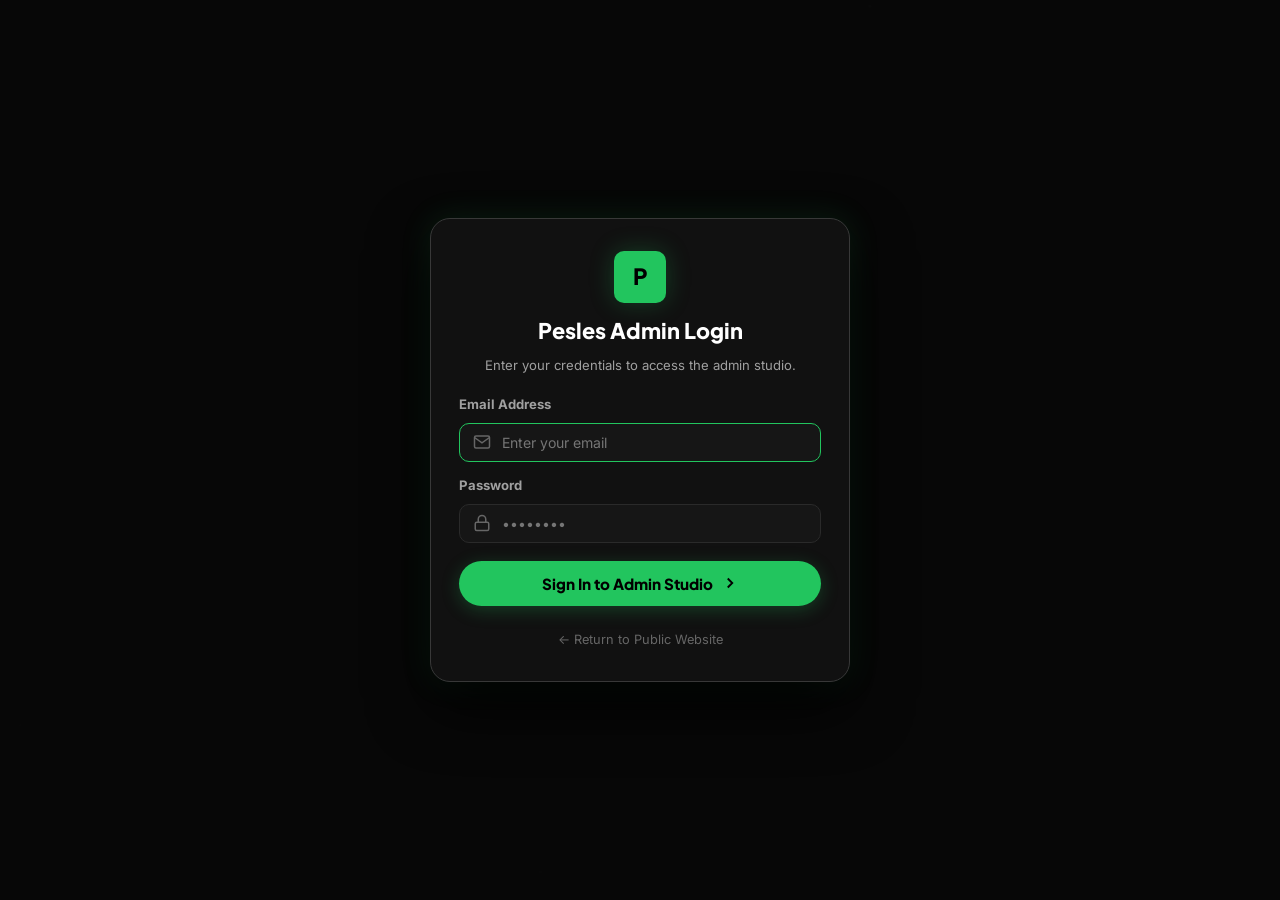
<file: admin.html>
<!DOCTYPE html>
<html lang="en">

<head>
  <meta charset="UTF-8">
  <meta name="viewport" content="width=device-width, initial-scale=1.0">
  <title>Pesles Studio — Media & Content Admin</title>
  <meta name="description" content="Manage, add, replace, and archive videos and images for Pesles Marketing website.">

  <link rel="icon" type="image/svg+xml"
    href="data:image/svg+xml,<svg xmlns='http://www.w3.org/2000/svg' viewBox='0 0 100 100'><text y='.9em' font-size='90'>⚙️</text></svg>">
  <link rel="stylesheet" href="admin.css">
</head>

<body>

  <!-- Ambient Star Background -->
  <canvas id="starCanvas"></canvas>

  <!-- Security Login Screen Overlay -->
  <div class="login-screen" id="loginScreen">
    <div class="login-card" id="loginCard">
      <div class="login-header">
        <div class="login-icon-avatar">P</div>
        <h2>Pesles Admin Login</h2>
        <p>Enter your credentials to access the admin studio.</p>
      </div>

      <!-- Error message -->
      <div class="login-error" id="loginError">
        <svg width="18" height="18" viewBox="0 0 24 24" fill="none" stroke="currentColor" stroke-width="2"><circle cx="12" cy="12" r="10"></circle><line x1="12" y1="8" x2="12" y2="12"></line><line x1="12" y1="16" x2="12.01" y2="16"></line></svg>
        <span id="loginErrorText">Invalid email or password.</span>
      </div>

      <form id="loginForm" onsubmit="handleAdminLogin(event)">
        <div class="form-group" style="margin-bottom:14px;">
          <label for="loginEmail">Email Address</label>
          <div class="input-with-icon">
            <svg class="input-icon" width="18" height="18" viewBox="0 0 24 24" fill="none" stroke="currentColor" stroke-width="2"><path d="M4 4h16c1.1 0 2 .9 2 2v12c0 1.1-.9 2-2 2H4c-1.1 0-2-.9-2-2V6c0-1.1.9-2 2-2z"></path><polyline points="22,6 12,13 2,6"></polyline></svg>
            <input type="email" id="loginEmail" class="form-input" placeholder="Enter your email" required autocomplete="email">
          </div>
        </div>


        <div class="form-group" style="margin-bottom:18px;">
          <label for="loginPassword">Password</label>
          <div class="input-with-icon">
            <svg class="input-icon" width="18" height="18" viewBox="0 0 24 24" fill="none" stroke="currentColor" stroke-width="2"><rect x="3" y="11" width="18" height="11" rx="2" ry="2"></rect><path d="M7 11V7a5 5 0 0 1 10 0v4"></path></svg>
            <input type="password" id="loginPassword" class="form-input" placeholder="••••••••" required autocomplete="current-password">
          </div>
        </div>

        <button type="submit" class="login-submit-btn">
          <span>Sign In to Admin Studio</span>
          <svg width="18" height="18" viewBox="0 0 24 24" fill="none" stroke="currentColor" stroke-width="2.5"><polyline points="9 18 15 12 9 6"></polyline></svg>
        </button>
      </form>

      <div class="login-footer-links">
        <a href="index.html">← Return to Public Website</a>
      </div>
    </div>
  </div>

  <div class="admin-layout" id="adminLayout" style="display:none;">

    <!-- Top Sticky Header -->
    <header class="admin-header">
      <div class="header-inner">
        <div class="admin-brand">
          <div class="brand-badge-icon">P</div>
          <div class="brand-text">
            <h1>Pesles Studio <span class="admin-tag">ADMIN</span></h1>
          </div>
        </div>

        <div class="header-actions">
          <a href="index.html" class="btn-secondary" title="Return to public landing page">
            <svg width="16" height="16" viewBox="0 0 24 24" fill="none" stroke="currentColor" stroke-width="2.5" stroke-linecap="round" stroke-linejoin="round">
              <line x1="19" y1="12" x2="5" y2="12"></line>
              <polyline points="12 19 5 12 12 5"></polyline>
            </svg>
            <span>View Live Site</span>
          </a>

          <button type="button" class="btn-primary" onclick="openAddMediaModal()">
            <svg width="16" height="16" viewBox="0 0 24 24" fill="none" stroke="currentColor" stroke-width="2.5" stroke-linecap="round" stroke-linejoin="round">
              <line x1="12" y1="5" x2="12" y2="19"></line>
              <line x1="5" y1="12" x2="19" y2="12"></line>
            </svg>
            <span>Add Media Asset</span>
          </button>

          <button type="button" class="btn-logout" onclick="handleAdminLogout()" title="Log out from Admin Studio">
            <svg width="15" height="15" viewBox="0 0 24 24" fill="none" stroke="currentColor" stroke-width="2"><path d="M9 21H5a2 2 0 0 1-2-2V5a2 2 0 0 1 2-2h4"></path><polyline points="16 17 21 12 16 7"></polyline><line x1="21" y1="12" x2="9" y2="12"></line></svg>
            <span>Log Out</span>
          </button>
        </div>
      </div>
    </header>


    <!-- Main Container -->
    <main class="admin-container">

      <!-- Stats Summary Row -->
      <section class="stats-grid">
        <div class="stat-card">
          <div class="stat-icon-wrap">
            <svg width="22" height="22" viewBox="0 0 24 24" fill="none" stroke="currentColor" stroke-width="2"><rect x="2" y="2" width="20" height="20" rx="2.18" ry="2.18"></rect><line x1="7" y1="2" x2="7" y2="22"></line><line x1="17" y1="2" x2="17" y2="22"></line><line x1="2" y1="12" x2="22" y2="12"></line><line x1="2" y1="7" x2="7" y2="7"></line><line x1="2" y1="17" x2="7" y2="17"></line><line x1="17" y1="17" x2="22" y2="17"></line><line x1="17" y1="7" x2="22" y2="7"></line></svg>
          </div>
          <div class="stat-data">
            <h4 id="statTotal">4</h4>
            <p>Total Assets</p>
          </div>
        </div>

        <div class="stat-card">
          <div class="stat-icon-wrap" style="color:var(--brand-green); background:var(--brand-green-bg);">
            <svg width="22" height="22" viewBox="0 0 24 24" fill="none" stroke="currentColor" stroke-width="2"><circle cx="12" cy="12" r="10"></circle><polygon points="10 8 16 12 10 16 10 8"></polygon></svg>
          </div>
          <div class="stat-data">
            <h4 id="statActive">4</h4>
            <p>Live on Website</p>
          </div>
        </div>

        <div class="stat-card">
          <div class="stat-icon-wrap" style="color:#eab308; background:rgba(234,179,8,0.1); border-color:rgba(234,179,8,0.25);">
            <svg width="22" height="22" viewBox="0 0 24 24" fill="none" stroke="currentColor" stroke-width="2"><polyline points="21 8 21 21 3 21 3 8"></polyline><rect x="1" y="3" width="22" height="5"></rect><line x1="10" y1="12" x2="14" y2="12"></line></svg>
          </div>
          <div class="stat-data">
            <h4 id="statArchived">0</h4>
            <p>Archived Assets</p>
          </div>
        </div>

        <div class="stat-card ig">
          <div class="stat-icon-wrap">
            <svg width="22" height="22" viewBox="0 0 24 24" fill="none" stroke="currentColor" stroke-width="2"><rect x="2" y="2" width="20" height="20" rx="5.5" ry="5.5"></rect><circle cx="12" cy="12" r="4.5"></circle><circle cx="17.5" cy="6.5" r="1.2" fill="currentColor"></circle></svg>
          </div>
          <div class="stat-data">
            <h4 id="statIgHandle" style="font-size:1.15rem;">@darwin.cents</h4>
            <p>Instagram Direct</p>
          </div>
        </div>
      </section>

      <!-- Tabs Navigation Bar -->
      <section class="admin-tabs-bar">
        <div class="tabs-group">
          <button type="button" class="tab-btn active" id="tabBtn-active" onclick="switchTab('active')">
            <span>🎬 Active Media</span>
            <span class="badge" id="badgeActiveCount">4</span>
          </button>
          <button type="button" class="tab-btn" id="tabBtn-archived" onclick="switchTab('archived')">
            <span>🗄️ Archive</span>
            <span class="badge" id="badgeArchivedCount">0</span>
          </button>
          <button type="button" class="tab-btn" id="tabBtn-instagram" onclick="switchTab('instagram')">
            <span>📸 Instagram Card Settings</span>
          </button>
        </div>

        <div class="tab-actions">
          <button type="button" class="btn-secondary btn-sm" onclick="resetAllDefaults()" title="Reset to initial 4 files">
            🔄 Reset to Defaults
          </button>
        </div>
      </section>

      <!-- Tab 1: Active Media (Live on site) -->
      <section class="tab-content" id="tabContent-active">
        <div class="media-section">
          <div class="section-header">
            <h2>Live Media Assets (Main Player & Playlist)</h2>
            <span style="font-size:0.8rem;color:var(--text-muted);">Card 01 is always the default main screen hero</span>
          </div>

          <div class="media-cards-grid" id="activeMediaGrid">
            <!-- Populated via admin.js -->
          </div>

          <!-- Empty State -->
          <div class="empty-state" id="emptyActiveState" style="display:none;">
            <div class="empty-icon">
              <svg width="28" height="28" viewBox="0 0 24 24" fill="none" stroke="currentColor" stroke-width="2"><circle cx="12" cy="12" r="10"></circle><line x1="12" y1="8" x2="12" y2="12"></line><line x1="12" y1="16" x2="12.01" y2="16"></line></svg>
            </div>
            <h3>No Active Media on Live Site</h3>
            <p>You have archived or deleted all media assets. Click below to add a video or restore from the archive.</p>
            <button type="button" class="btn-primary" onclick="openAddMediaModal()">+ Add New Media</button>
          </div>
        </div>
      </section>

      <!-- Tab 2: Archived Media -->
      <section class="tab-content" id="tabContent-archived" style="display:none;">
        <div class="media-section">
          <div class="section-header">
            <h2>Archived Assets (Hidden from Public)</h2>
            <span style="font-size:0.8rem;color:var(--text-muted);">Restore assets anytime back to the live site</span>
          </div>

          <div class="media-cards-grid" id="archivedMediaGrid">
            <!-- Populated via admin.js -->
          </div>

          <!-- Empty State -->
          <div class="empty-state" id="emptyArchivedState" style="display:none;">
            <div class="empty-icon">
              <svg width="28" height="28" viewBox="0 0 24 24" fill="none" stroke="currentColor" stroke-width="2"><polyline points="21 8 21 21 3 21 3 8"></polyline><rect x="1" y="3" width="22" height="5"></rect></svg>
            </div>
            <h3>Archive is Empty</h3>
            <p>When you click "Archive" on an active media card, it will safely appear here for later reuse.</p>
          </div>
        </div>
      </section>

      <!-- Tab 3: Instagram Sidebar Card Configuration -->
      <section class="tab-content" id="tabContent-instagram" style="display:none;">
        <div class="ig-config-grid">

          <!-- Configuration Form -->
          <div class="config-form-card">
            <h2 style="font-size:1.2rem;font-weight:800;">Instagram Card Settings</h2>
            <p style="font-size:0.84rem;color:var(--text-secondary);margin-top:-10px;">
              Customize the direct Instagram card shown on the right column of the website.
            </p>

            <form onsubmit="saveInstagramSettings(event)">
              <div class="form-group">
                <label for="igInputTitle">Profile Display Title</label>
                <input type="text" id="igInputTitle" class="form-input" placeholder="Darwin Cents" required>
              </div>

              <div class="form-group">
                <label for="igInputHandle">Instagram Handle</label>
                <input type="text" id="igInputHandle" class="form-input" placeholder="@darwin.cents" required>
              </div>

              <div class="form-group">
                <label for="igInputLink">Direct Redirection Link</label>
                <input type="url" id="igInputLink" class="form-input" placeholder="https://www.instagram.com/darwin.cents" required>
              </div>

              <div class="form-group">
                <label for="igInputBanner">Cover Banner Image (URL or Path)</label>
                <input type="text" id="igInputBanner" class="form-input" placeholder="vids/IG.jpg" required>
                <div style="display:flex;align-items:center;gap:10px;margin-top:4px;">
                  <label class="btn-secondary btn-sm" style="cursor:pointer;">
                    <span>📁 Upload Image</span>
                    <input type="file" id="igBannerFileInput" accept="image/*" style="display:none;">
                  </label>
                  <span style="font-size:0.75rem;color:var(--text-muted);">or keep default vids/IG.jpg</span>
                </div>
              </div>

              <div class="form-group">
                <label for="igInputMsgTitle">Callout Title</label>
                <input type="text" id="igInputMsgTitle" class="form-input" placeholder="Message me here on IG" required>
              </div>

              <div class="form-group">
                <label for="igInputMsgSub">Callout Description</label>
                <textarea id="igInputMsgSub" class="form-textarea" placeholder="Have questions, want to get started, or need 1-on-1 guidance? Send me a direct message on Instagram."></textarea>
              </div>

              <div style="padding-top:8px;">
                <button type="submit" class="btn-primary" style="width:100%;justify-content:center;padding:12px;">
                  💾 Save Instagram Settings
                </button>
              </div>
            </form>
          </div>

          <!-- Real-Time Card Preview -->
          <div>
            <h3 style="font-size:0.9rem;font-weight:700;color:var(--text-muted);margin-bottom:12px;text-transform:uppercase;letter-spacing:0.05em;">Live Preview</h3>
            <div class="media-admin-card" style="background:#111;border:1px solid #282828;">
              <div style="position:relative;width:100%;height:auto;max-height:220px;overflow:hidden;background:#0d0d0d;display:flex;align-items:center;justify-content:center;">
                <img id="igPreviewBanner" src="vids/IG.jpg" alt="Preview" style="width:100%;height:auto;max-height:220px;object-fit:contain;display:block;">
              </div>
              <div style="padding:18px;display:flex;flex-direction:column;gap:14px;">
                <div style="display:flex;align-items:center;gap:12px;">
                  <div style="width:44px;height:44px;border-radius:50%;background:linear-gradient(135deg,#833ab4,#fd1d1d,#fcaf45);display:flex;align-items:center;justify-content:center;flex-shrink:0;">
                    <svg width="22" height="22" viewBox="0 0 24 24" fill="none" stroke="white" stroke-width="1.8"><rect x="2" y="2" width="20" height="20" rx="5.5"></rect><circle cx="12" cy="12" r="4.5"></circle></svg>
                  </div>
                  <div>
                    <h4 id="igPreviewTitle" style="font-size:1.1rem;font-weight:800;">Darwin Cents</h4>
                    <span id="igPreviewHandle" style="font-size:0.8rem;color:#f472b6;font-weight:600;">@darwin.cents</span>
                  </div>
                </div>

                <div style="background:#181818;border:1px solid rgba(225,48,108,0.25);border-radius:8px;padding:12px;">
                  <span id="igPreviewMsgTitle" style="font-size:0.92rem;font-weight:800;color:#fff;display:block;margin-bottom:4px;">Message me here on IG</span>
                  <p id="igPreviewMsgSub" style="font-size:0.78rem;color:#888;">Have questions, want to get started, or need 1-on-1 guidance? Send me a direct message on Instagram.</p>
                </div>

                <div style="background:linear-gradient(135deg,#833ab4,#e1306c,#fd1d1d,#fcaf45);color:#fff;font-weight:800;font-size:0.88rem;padding:12px;border-radius:9999px;text-align:center;">
                  Message me on IG ↗
                </div>
              </div>
            </div>
          </div>

        </div>
      </section>

    </main>

  </div>

  <!-- Modal Dialog (Add / Edit / Replace Media) -->
  <div class="admin-modal-backdrop" id="mediaModal" onclick="if(event.target===this) closeModal()">
    <div class="admin-modal-dialog">
      <div class="admin-modal-header">
        <h3 id="modalTitleText">➕ Add New Media Asset</h3>
        <button type="button" class="icon-btn" onclick="closeModal()">&times;</button>
      </div>

      <form onsubmit="saveMediaForm(event)">
        <div class="admin-modal-body">
          <!-- Live Preview Container -->
          <div id="modalPreviewContainer" class="modal-preview-box"></div>

          <div class="form-group">
            <label for="mediaInputTitle">Asset Title</label>
            <input type="text" id="mediaInputTitle" class="form-input" placeholder="e.g. Masterclass Lesson 2" required>
          </div>

          <div class="form-group">
            <label for="mediaInputType">Media Type</label>
            <select id="mediaInputType" class="form-select" onchange="updateModalPreview()">
              <option value="video">MP4 Video File</option>
              <option value="image">High-Res Image (JPG / PNG)</option>
              <option value="iframe">Embed URL (Loom / YouTube / Vimeo)</option>
            </select>
          </div>

          <div class="form-group">
            <label for="mediaInputSrc">Media Source (File Path, Embed Link, or CDN URL)</label>
            <input type="text" id="mediaInputSrc" class="form-input" placeholder="e.g. vids/SCREENRECORD.mp4 or https://..." required oninput="updateModalPreview()">
            <div style="margin-top: 6px;">
              <span style="font-size:0.72rem;color:var(--text-muted);display:block;margin-bottom:4px;">Quick select existing project video:</span>
              <div class="quick-chips-group">
                <button type="button" class="quick-chip-btn" onclick="selectQuickVideo('vids/SCREENRECORD.mp4', 'Screen Record Demo')">🎥 SCREENRECORD.mp4</button>
                <button type="button" class="quick-chip-btn" onclick="selectQuickVideo('vids/IMG_7152.MP4', 'Live Session Masterclass')">🎥 IMG_7152.MP4</button>
                <button type="button" class="quick-chip-btn" onclick="selectQuickVideo('vids/IMG_8455.MOV', 'Live Session MOV')">🎥 IMG_8455.MOV</button>
                <button type="button" class="quick-chip-btn" onclick="selectQuickVideo('vids/screenrecordM (1).mp4', 'Screen Record Mobile')">🎥 screenrecordM.mp4</button>
              </div>
            </div>
          </div>

          <!-- File Upload helper -->
          <div class="form-group">
            <label for="mediaFileInput">Or Link from Device File:</label>
            <input type="file" id="mediaFileInput" class="form-input" accept="video/mp4,video/quicktime,image/*" style="padding:8px;">
            <span style="font-size:0.73rem;color:var(--text-muted);display:block;margin-top:4px;">
              💡 <em>Videos selected will link to <code>vids/filename</code>. Place the file inside your project's <code>vids/</code> folder so visitors can stream it smoothly.</em>
            </span>
            <div id="mediaFileFeedback" class="upload-feedback-badge"></div>
          </div>
        </div>

        <div class="admin-modal-footer">
          <button type="button" class="btn-secondary" onclick="closeModal()">Cancel</button>
          <button type="submit" class="btn-primary" id="mediaSaveBtn">Save Asset</button>
        </div>
      </form>
    </div>
  </div>

  <script src="admin.js"></script>

</body>

</html>
</file>
<file: admin.css>
/* ==========================================================================
   Pesles Admin Studio — Styling
   ========================================================================== */

@import url('https://fonts.googleapis.com/css2?family=Inter:wght@300;400;500;600;700;800&family=Plus+Jakarta+Sans:wght@600;700;800&display=swap');

:root {
  --bg-root:            #080808;
  --bg-surface:         #111111;
  --bg-surface-2:       #161616;
  --bg-card:            #1a1a1a;
  --bg-card-hover:      #222222;
  --bg-header:          rgba(13, 13, 13, 0.92);

  --border:             #222222;
  --border-mid:         #2a2a2a;
  --border-light:       #383838;

  --text-primary:       #ffffff;
  --text-secondary:     #a0a0a0;
  --text-muted:         #666666;

  --brand-green:        #22c55e;
  --brand-green-bg:     rgba(34, 197, 94, 0.12);
  --brand-green-border: rgba(34, 197, 94, 0.3);
  --brand-green-glow:   rgba(34, 197, 94, 0.25);

  --ig-gradient:        linear-gradient(135deg, #833ab4 0%, #e1306c 40%, #fd1d1d 75%, #fcaf45 100%);
  --ig-glow:            rgba(225, 48, 108, 0.4);

  --radius-sm:          6px;
  --radius-md:          10px;
  --radius-lg:          14px;
  --radius-xl:          20px;
  --radius-pill:        9999px;

  --transition:         0.18s cubic-bezier(0.4, 0, 0.2, 1);
}

*, *::before, *::after {
  box-sizing: border-box;
  margin: 0;
  padding: 0;
}

body {
  font-family: 'Inter', -apple-system, BlinkMacSystemFont, sans-serif;
  background-color: var(--bg-root);
  color: var(--text-primary);
  line-height: 1.5;
  -webkit-font-smoothing: antialiased;
  min-height: 100vh;
  overflow-x: hidden;
}

a {
  color: inherit;
  text-decoration: none;
}

button {
  font-family: inherit;
  cursor: pointer;
  border: none;
  background: none;
}

/* Background Canvas */
#starCanvas {
  position: fixed;
  inset: 0;
  width: 100%;
  height: 100%;
  z-index: 0;
  pointer-events: none;
}

.admin-layout {
  position: relative;
  z-index: 1;
  min-height: 100vh;
  display: flex;
  flex-direction: column;
}

/* ==========================================================================
   Header
   ========================================================================== */
.admin-header {
  position: sticky;
  top: 0;
  z-index: 100;
  background: var(--bg-header);
  backdrop-filter: blur(16px);
  -webkit-backdrop-filter: blur(16px);
  border-bottom: 1px solid var(--border);
  height: 62px;
}

.header-inner {
  max-width: 1300px;
  margin: 0 auto;
  padding: 0 24px;
  height: 100%;
  display: flex;
  align-items: center;
  justify-content: space-between;
}

.admin-brand {
  display: flex;
  align-items: center;
  gap: 12px;
}

.brand-badge-icon {
  width: 34px;
  height: 34px;
  border-radius: var(--radius-sm);
  background: var(--brand-green);
  color: #000;
  display: flex;
  align-items: center;
  justify-content: center;
  font-family: 'Plus Jakarta Sans', sans-serif;
  font-weight: 800;
  font-size: 0.95rem;
}

.brand-text h1 {
  font-family: 'Plus Jakarta Sans', sans-serif;
  font-size: 1.05rem;
  font-weight: 800;
  color: var(--text-primary);
  display: flex;
  align-items: center;
  gap: 8px;
}

.admin-tag {
  font-size: 0.65rem;
  font-weight: 700;
  text-transform: uppercase;
  letter-spacing: 0.06em;
  background: var(--brand-green-bg);
  border: 1px solid var(--brand-green-border);
  color: var(--brand-green);
  padding: 2px 7px;
  border-radius: var(--radius-pill);
}

.header-actions {
  display: flex;
  align-items: center;
  gap: 12px;
}

.btn-secondary {
  display: inline-flex;
  align-items: center;
  gap: 7px;
  padding: 8px 16px;
  border-radius: var(--radius-pill);
  border: 1px solid var(--border-mid);
  background: var(--bg-surface);
  color: var(--text-secondary);
  font-size: 0.85rem;
  font-weight: 600;
  transition: all var(--transition);
}

.btn-secondary:hover {
  color: #fff;
  border-color: var(--border-light);
  background: var(--bg-card);
  transform: translateY(-1px);
}

.btn-primary {
  display: inline-flex;
  align-items: center;
  gap: 7px;
  padding: 9px 18px;
  border-radius: var(--radius-pill);
  background: var(--brand-green);
  color: #000;
  font-size: 0.85rem;
  font-weight: 800;
  transition: all var(--transition);
  box-shadow: 0 4px 14px var(--brand-green-glow);
}

.btn-primary:hover {
  background: #16a34a;
  transform: translateY(-1px);
  box-shadow: 0 6px 20px rgba(34, 197, 94, 0.4);
}

/* ==========================================================================
   Main Container & Stats
   ========================================================================== */
.admin-container {
  max-width: 1300px;
  width: 100%;
  margin: 28px auto 80px;
  padding: 0 24px;
  display: flex;
  flex-direction: column;
  gap: 28px;
}

/* Stats Row */
.stats-grid {
  display: grid;
  grid-template-columns: repeat(auto-fit, minmax(220px, 1fr));
  gap: 16px;
}

.stat-card {
  background: var(--bg-surface);
  border: 1px solid var(--border);
  border-radius: var(--radius-lg);
  padding: 18px 20px;
  display: flex;
  align-items: center;
  gap: 16px;
  transition: border-color var(--transition);
}

.stat-card:hover {
  border-color: var(--border-light);
}

.stat-icon-wrap {
  width: 44px;
  height: 44px;
  border-radius: var(--radius-md);
  background: var(--bg-surface-2);
  border: 1px solid var(--border-mid);
  display: flex;
  align-items: center;
  justify-content: center;
  color: var(--brand-green);
  flex-shrink: 0;
}

.stat-card.ig .stat-icon-wrap {
  color: #f472b6;
  background: rgba(225, 48, 108, 0.1);
  border-color: rgba(225, 48, 108, 0.3);
}

.stat-data h4 {
  font-family: 'Plus Jakarta Sans', sans-serif;
  font-size: 1.4rem;
  font-weight: 800;
  color: var(--text-primary);
  line-height: 1.1;
}

.stat-data p {
  font-size: 0.76rem;
  font-weight: 600;
  color: var(--text-muted);
  text-transform: uppercase;
  letter-spacing: 0.04em;
  margin-top: 2px;
}

/* ==========================================================================
   Navigation Tabs
   ========================================================================== */
.admin-tabs-bar {
  display: flex;
  align-items: center;
  justify-content: space-between;
  border-bottom: 1px solid var(--border);
  padding-bottom: 12px;
  gap: 16px;
  flex-wrap: wrap;
}

.tabs-group {
  display: flex;
  gap: 8px;
  background: var(--bg-surface);
  border: 1px solid var(--border);
  padding: 4px;
  border-radius: var(--radius-pill);
}

.tab-btn {
  display: inline-flex;
  align-items: center;
  gap: 8px;
  padding: 8px 18px;
  border-radius: var(--radius-pill);
  font-size: 0.84rem;
  font-weight: 600;
  color: var(--text-secondary);
  transition: all var(--transition);
}

.tab-btn:hover {
  color: #fff;
}

.tab-btn.active {
  background: var(--brand-green);
  color: #000;
  font-weight: 700;
  box-shadow: 0 2px 10px var(--brand-green-glow);
}

.tab-btn .badge {
  background: rgba(0, 0, 0, 0.25);
  font-size: 0.7rem;
  padding: 2px 7px;
  border-radius: var(--radius-pill);
}

.tab-btn.active .badge {
  background: rgba(0, 0, 0, 0.4);
  color: #fff;
}

.tab-actions {
  display: flex;
  align-items: center;
  gap: 10px;
}

/* ==========================================================================
   Media Cards Grid
   ========================================================================== */
.media-section {
  display: flex;
  flex-direction: column;
  gap: 18px;
}

.section-header {
  display: flex;
  align-items: center;
  justify-content: space-between;
}

.section-header h2 {
  font-family: 'Plus Jakarta Sans', sans-serif;
  font-size: 1.25rem;
  font-weight: 800;
  color: var(--text-primary);
  display: flex;
  align-items: center;
  gap: 10px;
}

.media-cards-grid {
  display: grid;
  grid-template-columns: repeat(auto-fill, minmax(290px, 1fr));
  gap: 20px;
}

/* Single Media Card */
.media-admin-card {
  background: var(--bg-surface);
  border: 1px solid var(--border);
  border-radius: var(--radius-lg);
  overflow: hidden;
  display: flex;
  flex-direction: column;
  transition: all var(--transition);
  position: relative;
}

.media-admin-card:hover {
  border-color: var(--border-light);
  transform: translateY(-3px);
  box-shadow: 0 12px 30px rgba(0, 0, 0, 0.5);
}

.media-admin-card.is-main {
  border-color: var(--brand-green-border);
}

/* Card Preview Header */
.media-preview-box {
  position: relative;
  width: 100%;
  aspect-ratio: 16 / 9;
  background: #000;
  overflow: hidden;
}

.media-preview-box video,
.media-preview-box img {
  width: 100%;
  height: 100%;
  object-fit: cover;
  display: block;
}

.media-preview-box iframe {
  width: 100%;
  height: 100%;
  border: none;
}

.badge-top-left {
  position: absolute;
  top: 10px;
  left: 10px;
  display: flex;
  gap: 6px;
}

.card-num-badge {
  font-family: 'Plus Jakarta Sans', sans-serif;
  font-size: 0.72rem;
  font-weight: 800;
  padding: 3px 8px;
  border-radius: var(--radius-sm);
  background: rgba(0, 0, 0, 0.75);
  backdrop-filter: blur(6px);
  border: 1px solid rgba(255, 255, 255, 0.2);
  color: #fff;
}

.card-num-badge.main {
  background: var(--brand-green);
  border-color: var(--brand-green);
  color: #000;
}

.card-type-badge {
  font-size: 0.68rem;
  font-weight: 700;
  padding: 3px 8px;
  border-radius: var(--radius-sm);
  background: rgba(0, 0, 0, 0.75);
  backdrop-filter: blur(6px);
  color: var(--text-secondary);
  border: 1px solid rgba(255, 255, 255, 0.12);
  text-transform: uppercase;
}

/* Card Body Content */
.media-card-details {
  padding: 16px;
  display: flex;
  flex-direction: column;
  gap: 12px;
  flex: 1;
}

.media-card-details h3 {
  font-family: 'Plus Jakarta Sans', sans-serif;
  font-size: 1rem;
  font-weight: 700;
  color: var(--text-primary);
  line-height: 1.3;
}

.media-src-path {
  font-size: 0.75rem;
  color: var(--text-muted);
  font-family: monospace;
  white-space: nowrap;
  overflow: hidden;
  text-overflow: ellipsis;
  background: var(--bg-surface-2);
  padding: 4px 8px;
  border-radius: var(--radius-sm);
}

/* Actions Footer */
.media-card-actions {
  display: flex;
  align-items: center;
  justify-content: space-between;
  padding-top: 12px;
  border-top: 1px solid var(--border);
  margin-top: auto;
  gap: 6px;
}

.action-btn-group {
  display: flex;
  align-items: center;
  gap: 4px;
}

.icon-btn {
  width: 32px;
  height: 32px;
  border-radius: var(--radius-sm);
  border: 1px solid var(--border-mid);
  background: var(--bg-surface-2);
  color: var(--text-secondary);
  display: flex;
  align-items: center;
  justify-content: center;
  transition: all var(--transition);
}

.icon-btn:hover {
  color: #fff;
  border-color: var(--border-light);
  background: var(--bg-card-hover);
}

.icon-btn.danger:hover {
  color: #ef4444;
  border-color: rgba(239, 68, 68, 0.4);
  background: rgba(239, 68, 68, 0.1);
}

.btn-sm {
  padding: 6px 12px;
  font-size: 0.78rem;
  font-weight: 700;
  border-radius: var(--radius-pill);
}

/* Empty State */
.empty-state {
  background: var(--bg-surface);
  border: 1px dashed var(--border-mid);
  border-radius: var(--radius-lg);
  padding: 50px 24px;
  text-align: center;
  display: flex;
  flex-direction: column;
  align-items: center;
  gap: 14px;
}

.empty-icon {
  width: 56px;
  height: 56px;
  border-radius: 50%;
  background: var(--bg-surface-2);
  color: var(--text-muted);
  display: flex;
  align-items: center;
  justify-content: center;
}

.empty-state h3 {
  font-size: 1.1rem;
  font-weight: 700;
}

.empty-state p {
  color: var(--text-secondary);
  font-size: 0.85rem;
  max-width: 380px;
}

/* ==========================================================================
   Instagram Configuration Panel
   ========================================================================== */
.ig-config-grid {
  display: grid;
  grid-template-columns: 1fr 340px;
  gap: 28px;
  align-items: start;
}

.config-form-card {
  background: var(--bg-surface);
  border: 1px solid var(--border);
  border-radius: var(--radius-lg);
  padding: 24px;
  display: flex;
  flex-direction: column;
  gap: 20px;
}

.form-group {
  display: flex;
  flex-direction: column;
  gap: 8px;
}

.form-group label {
  font-size: 0.82rem;
  font-weight: 700;
  color: var(--text-secondary);
}

.form-input,
.form-select,
.form-textarea {
  width: 100%;
  background: var(--bg-surface-2);
  border: 1px solid var(--border-mid);
  border-radius: var(--radius-md);
  padding: 10px 14px;
  color: #fff;
  font-family: inherit;
  font-size: 0.88rem;
  outline: none;
  transition: border-color var(--transition);
}

.form-input:focus,
.form-select:focus,
.form-textarea:focus {
  border-color: var(--brand-green);
}

.form-textarea {
  min-height: 80px;
  resize: vertical;
}

/* ==========================================================================
   Modal Dialogs (Add / Edit / Replace)
   ========================================================================== */
.admin-modal-backdrop {
  display: none;
  position: fixed;
  inset: 0;
  z-index: 1000;
  background: rgba(0, 0, 0, 0.8);
  backdrop-filter: blur(10px);
  -webkit-backdrop-filter: blur(10px);
  align-items: center;
  justify-content: center;
  padding: 20px;
}

.admin-modal-backdrop.active {
  display: flex;
}

.admin-modal-dialog {
  background: var(--bg-surface);
  border: 1px solid var(--border-light);
  border-radius: var(--radius-xl);
  width: 100%;
  max-width: 520px;
  overflow: hidden;
  box-shadow: 0 24px 60px rgba(0, 0, 0, 0.8);
  animation: modal-pop 0.22s var(--transition);
}

@keyframes modal-pop {
  from { opacity: 0; transform: scale(0.95) translateY(12px); }
  to   { opacity: 1; transform: scale(1) translateY(0); }
}

.admin-modal-header {
  display: flex;
  align-items: center;
  justify-content: space-between;
  padding: 18px 22px;
  border-bottom: 1px solid var(--border);
}

.admin-modal-header h3 {
  font-family: 'Plus Jakarta Sans', sans-serif;
  font-size: 1.15rem;
  font-weight: 800;
  color: var(--text-primary);
}

.admin-modal-body {
  padding: 22px;
  display: flex;
  flex-direction: column;
  gap: 16px;
  max-height: 80vh;
  overflow-y: auto;
}

.admin-modal-footer {
  display: flex;
  align-items: center;
  justify-content: flex-end;
  gap: 10px;
  padding: 16px 22px;
  border-top: 1px solid var(--border);
  background: var(--bg-surface-2);
}

/* Modal Live Preview & Helpers */
.modal-preview-box {
  width: 100%;
  aspect-ratio: 16 / 9;
  background: #000;
  border-radius: var(--radius-md);
  overflow: hidden;
  border: 1px solid var(--border-light);
  display: none;
  box-shadow: 0 8px 24px rgba(0, 0, 0, 0.5);
}

.modal-preview-box video,
.modal-preview-box img {
  width: 100%;
  height: 100%;
  object-fit: cover;
  display: block;
}

.modal-preview-box iframe {
  width: 100%;
  height: 100%;
  border: none;
  display: block;
}

.preview-error {
  display: flex;
  align-items: center;
  justify-content: center;
  height: 100%;
  padding: 14px;
  font-size: 0.78rem;
  color: #fca5a5;
  text-align: center;
  background: rgba(239, 68, 68, 0.1);
}

.quick-chips-group {
  display: flex;
  flex-wrap: wrap;
  gap: 6px;
  margin-top: 4px;
}

.quick-chip-btn {
  background: var(--bg-surface-2);
  border: 1px solid var(--border-light);
  color: var(--text-secondary);
  font-size: 0.72rem;
  font-weight: 600;
  padding: 4px 10px;
  border-radius: var(--radius-pill);
  cursor: pointer;
  transition: all var(--transition);
  display: inline-flex;
  align-items: center;
  gap: 4px;
}

.quick-chip-btn:hover {
  background: var(--brand-green);
  border-color: var(--brand-green);
  color: #000;
  transform: translateY(-1px);
}

.upload-feedback-badge {
  margin-top: 8px;
  padding: 9px 12px;
  border-radius: var(--radius-sm);
  font-size: 0.76rem;
  line-height: 1.45;
  display: none;
}

.upload-feedback-badge.success {
  background: rgba(34, 197, 94, 0.12);
  border: 1px solid rgba(34, 197, 94, 0.35);
  color: #86efac;
}

.upload-feedback-badge.warning {
  background: rgba(234, 179, 8, 0.12);
  border: 1px solid rgba(234, 179, 8, 0.35);
  color: #fde047;
}

/* Toast notifications */
.toast-msg {
  position: fixed;
  bottom: 24px;
  right: 24px;
  z-index: 2000;
  background: #111;
  border: 1px solid var(--brand-green);
  color: #fff;
  padding: 12px 20px;
  border-radius: var(--radius-pill);
  box-shadow: 0 10px 30px rgba(0,0,0,0.8), 0 0 20px rgba(34,197,94,0.3);
  font-size: 0.88rem;
  font-weight: 700;
  display: flex;
  align-items: center;
  gap: 10px;
  animation: toast-in 0.3s ease;
}

@keyframes toast-in {
  from { opacity: 0; transform: translateY(16px); }
  to   { opacity: 1; transform: translateY(0); }
}

/* ==========================================================================
   Admin Authentication Screen & Login Modal
   ========================================================================== */
.login-screen {
  position: fixed;
  inset: 0;
  z-index: 2000;
  background: rgba(8, 8, 8, 0.95);
  backdrop-filter: blur(20px);
  -webkit-backdrop-filter: blur(20px);
  display: flex;
  align-items: center;
  justify-content: center;
  padding: 20px;
}

.login-card {
  background: var(--bg-surface);
  border: 1px solid var(--border-light);
  border-radius: var(--radius-xl);
  width: 100%;
  max-width: 420px;
  padding: 32px 28px;
  display: flex;
  flex-direction: column;
  gap: 20px;
  box-shadow: 0 24px 60px rgba(0, 0, 0, 0.9), 0 0 30px rgba(34, 197, 94, 0.15);
  animation: login-pop 0.3s cubic-bezier(0.34, 1.56, 0.64, 1);
}

@keyframes login-pop {
  from { opacity: 0; transform: scale(0.92) translateY(16px); }
  to   { opacity: 1; transform: scale(1) translateY(0); }
}

.login-card.shake {
  animation: login-shake 0.4s ease;
}

@keyframes login-shake {
  0%, 100% { transform: translateX(0); }
  20%, 60% { transform: translateX(-8px); }
  40%, 80% { transform: translateX(8px); }
}

.login-header {
  text-align: center;
  display: flex;
  flex-direction: column;
  align-items: center;
  gap: 8px;
}

.login-icon-avatar {
  width: 52px;
  height: 52px;
  border-radius: var(--radius-md);
  background: var(--brand-green);
  color: #000;
  display: flex;
  align-items: center;
  justify-content: center;
  font-family: 'Plus Jakarta Sans', sans-serif;
  font-weight: 800;
  font-size: 1.4rem;
  box-shadow: 0 0 24px var(--brand-green-glow);
  margin-bottom: 4px;
}

.login-header h2 {
  font-family: 'Plus Jakarta Sans', sans-serif;
  font-size: 1.35rem;
  font-weight: 800;
  color: #fff;
}

.login-header p {
  font-size: 0.82rem;
  color: var(--text-secondary);
}

.login-error {
  background: rgba(239, 68, 68, 0.12);
  border: 1px solid rgba(239, 68, 68, 0.4);
  color: #fca5a5;
  font-size: 0.8rem;
  font-weight: 600;
  padding: 10px 14px;
  border-radius: var(--radius-md);
  display: none;
  align-items: center;
  gap: 8px;
}

.login-error.active {
  display: flex;
}

.input-with-icon {
  position: relative;
  display: flex;
  align-items: center;
}

.input-icon {
  position: absolute;
  left: 14px;
  color: var(--text-muted);
  pointer-events: none;
}

.input-with-icon .form-input {
  padding-left: 42px;
}

.login-submit-btn {
  width: 100%;
  background: var(--brand-green);
  color: #000;
  font-family: 'Plus Jakarta Sans', sans-serif;
  font-weight: 800;
  font-size: 0.95rem;
  padding: 13px;
  border-radius: var(--radius-pill);
  display: flex;
  align-items: center;
  justify-content: center;
  gap: 8px;
  margin-top: 4px;
  transition: all var(--transition);
  box-shadow: 0 4px 18px var(--brand-green-glow);
}

.login-submit-btn:hover {
  background: #16a34a;
  transform: translateY(-2px);
  box-shadow: 0 8px 24px rgba(34, 197, 94, 0.4);
}

.login-footer-links {
  display: flex;
  align-items: center;
  justify-content: center;
  padding-top: 4px;
}

.login-footer-links a {
  font-size: 0.8rem;
  color: var(--text-muted);
  transition: color var(--transition);
}

.login-footer-links a:hover {
  color: var(--text-primary);
}

.btn-logout {
  display: inline-flex;
  align-items: center;
  gap: 6px;
  padding: 7px 14px;
  border-radius: var(--radius-pill);
  background: rgba(239, 68, 68, 0.12);
  border: 1px solid rgba(239, 68, 68, 0.35);
  color: #fca5a5;
  font-size: 0.82rem;
  font-weight: 700;
  transition: all var(--transition);
}

.btn-logout:hover {
  background: rgba(239, 68, 68, 0.25);
  color: #fff;
  border-color: #ef4444;
}

/* ==========================================================================
   Comprehensive Mobile & Tablet Responsiveness for Admin Studio
   ========================================================================== */
@media (max-width: 920px) {
  .admin-container {
    padding: 0 18px;
    margin-top: 20px;
    gap: 22px;
  }

  .ig-config-grid {
    grid-template-columns: 1fr;
    gap: 22px;
  }
}

@media (max-width: 640px) {
  .admin-header {
    height: auto;
    padding: 10px 0;
  }

  .header-inner {
    padding: 0 14px;
    flex-direction: column;
    align-items: flex-start;
    gap: 10px;
  }

  .header-actions {
    width: 100%;
    justify-content: space-between;
    flex-wrap: wrap;
    gap: 8px;
  }

  .admin-container {
    padding: 0 12px;
    margin-top: 14px;
    margin-bottom: 50px;
    gap: 18px;
  }

  .stats-grid {
    grid-template-columns: repeat(2, 1fr);
    gap: 10px;
  }

  .stat-card {
    padding: 12px 14px;
    gap: 10px;
  }

  .stat-icon-wrap {
    width: 36px;
    height: 36px;
  }

  .stat-data h4 {
    font-size: 1.15rem;
  }

  .stat-data p {
    font-size: 0.68rem;
  }

  .admin-tabs-bar {
    flex-direction: column;
    align-items: stretch;
    gap: 10px;
  }

  .tabs-group {
    width: 100%;
    overflow-x: auto;
    scrollbar-width: none;
  }
  .tabs-group::-webkit-scrollbar { display: none; }

  .tab-btn {
    padding: 7px 14px;
    font-size: 0.78rem;
    white-space: nowrap;
  }

  .tab-actions {
    justify-content: flex-end;
  }

  .media-cards-grid {
    grid-template-columns: 1fr;
    gap: 16px;
  }

  .media-card-details {
    padding: 14px;
  }

  .login-card {
    padding: 24px 18px;
  }

  .admin-modal-dialog {
    max-height: 90vh;
    border-radius: var(--radius-lg);
  }

  .admin-modal-header {
    padding: 14px 18px;
  }

  .admin-modal-body {
    padding: 16px 18px;
  }

  .admin-modal-footer {
    padding: 12px 18px;
  }
}

@media (max-width: 380px) {
  .stats-grid {
    grid-template-columns: 1fr;
  }

  .header-actions .btn-secondary,
  .header-actions .btn-primary {
    font-size: 0.78rem;
    padding: 7px 12px;
  }
}
</file>
